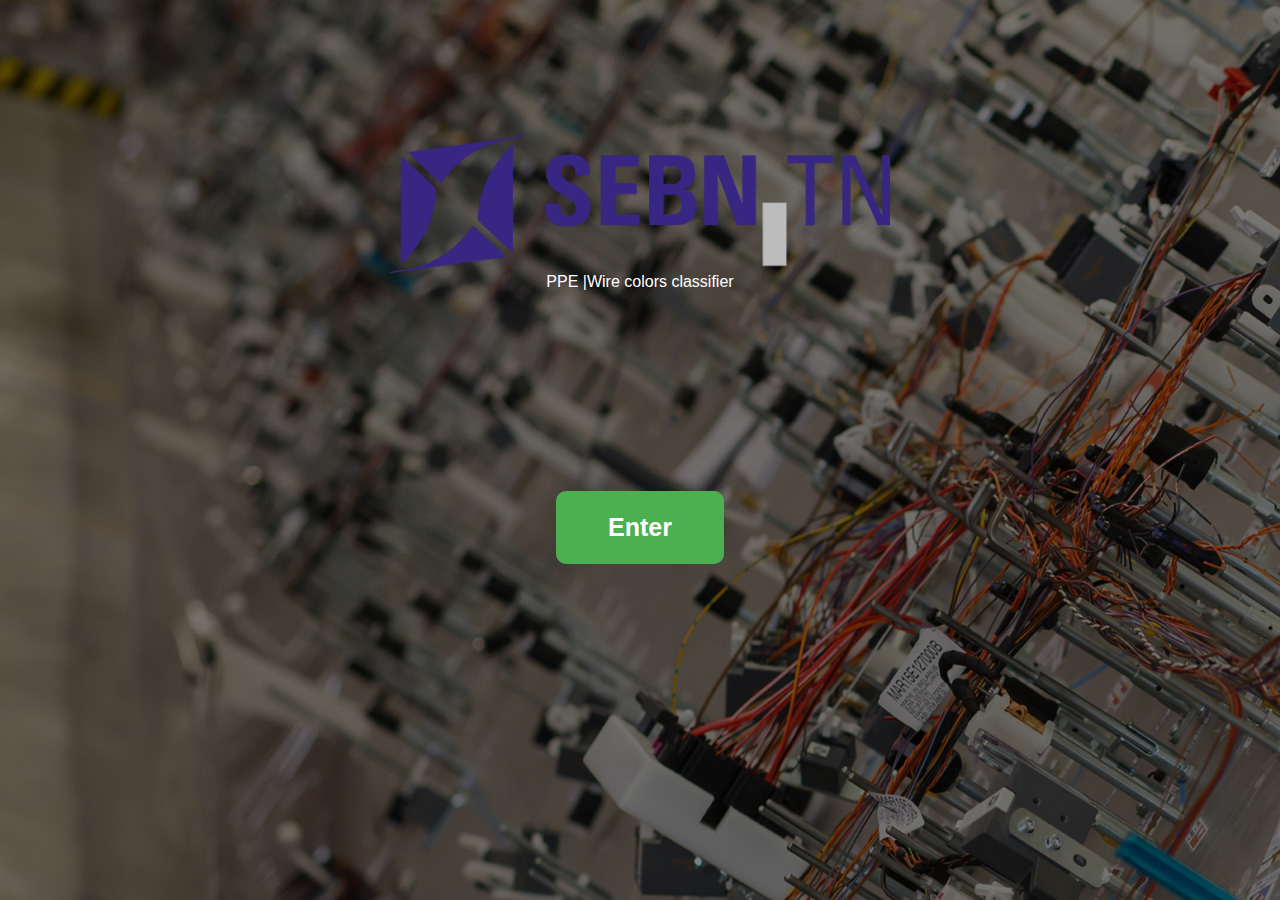
<file: Index.html>
<!DOCTYPE html>
<html lang="en">
<head>
    <meta charset="UTF-8">
    <meta http-equiv="X-UA-Compatible" content="IE=edge">
    <meta name="viewport" content="width=device-width, initial-scale=1.0">
    <link rel="stylesheet" href="Engraves.css">
    <title>SEBN wire classifier | SEBN</title>
</head>
<body>
    <!--<a href="#" class="button">Enter</a> -->
    <!-- Logo image -->
    <img src="SEBN-Logo.png" alt="Logo" class="logo">

    <!-- Text above input box -->
    <div>PPE |Wire colors classifier</div>

    <a href="ClassificationP1.html" class="button">Enter</a>
</body>
</html>
</file>
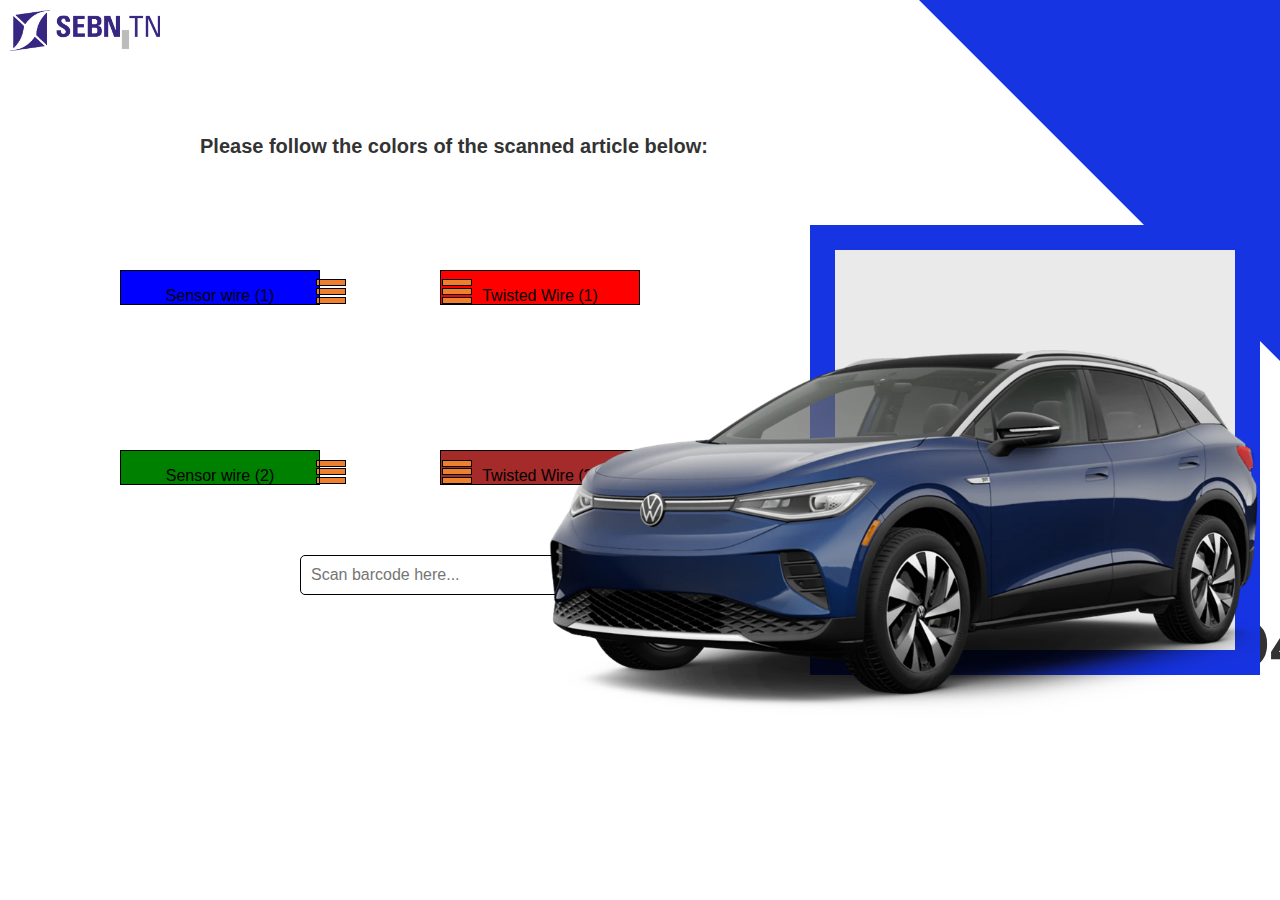
<file: ClassificationP1.html>
<!DOCTYPE html>
<html lang="en">
<head>
    <meta charset="UTF-8">
    <meta http-equiv="X-UA-Compatible" content="IE=edge">
    <meta name="viewport" content="width=device-width, initial-scale=1.0">
    <link rel="stylesheet" href="ClassificationP1.css">
    <title>SEBN wire classifier </title>
    <style>
        /* Style for the logo */
        .logo {
            width: 150px; /* Adjust the width as needed */
            margin-top: 10px;
            margin-left: 10px;
        }
    </style>
</head>
<body>


    <!-- Logo image -->
    <img src="SEBN-Logo.png" alt="Logo" class="logo">

    <!-- Container for the rectangular image -->
    <div class="Rec-img">
        <div class="Rec">
            <img src="ID4.png" alt="ID4 Image">
                
        </div>
    </div>

    <div class="Rec2"></div>

    <div class="WireInsul1" id="WI1"></div>

    <div class="WireStran1"></div>
    <div class="WireStran2"></div>
    <div class="WireStran3"></div>
    <div class="WireStran4"></div>


    <div class="WireInsul2" id="WI2"></div>

    <div class="WireStran12"></div>
    <div class="WireStran22"></div>
    <div class="WireStran32"></div>
    <div class="WireStran42"></div>

    <div class="WireInsul3" id="WI3"></div>

    <div class="WireStran13"></div>
    <div class="WireStran23"></div>
    <div class="WireStran33"></div>
    <div class="WireStran43"></div>

    <div class="WireInsul4" id="WI4"></div>

    <div class="WireStran14"></div>
    <div class="WireStran24"></div>
    <div class="WireStran34"></div>
    <div class="WireStran44"></div>

    <div class="input-container" id="In1">
        <input type="password" id="option" placeholder="Scan barcode here..." min="1" max="3" onchange="changeColors(this.value)">
    </div>

    <div class="article1">ID4</div>
    <div class="article2">Please follow the colors of the scanned article below: </div>


    <!-- the logic behind the colors changing                     -->

    <div class="rectangle" id="rectangle1">Twisted Wire (1) </div>
    <div class="rectangle" id="rectangle2">Twisted Wire (2)</div>
    <div class="rectangle" id="rectangle3">Sensor wire (1)</div>
    <div class="rectangle" id="rectangle4">Sensor wire (2)</div>

    <script>
      function changeColors(option) {
        var rectangle1 = document.getElementById("rectangle1");
        var rectangle2 = document.getElementById("rectangle2");
        var rectangle3 = document.getElementById("rectangle3");
        var rectangle4 = document.getElementById("rectangle4");
  
        switch(option) {
          case "1":
            rectangle1.style.backgroundColor = "blue";
            rectangle2.style.backgroundColor = "yellow";
            rectangle3.style.backgroundColor = "green";
            rectangle4.style.backgroundColor = "red";
            break;
          case "2":
            rectangle1.style.backgroundColor = "orange";
            rectangle2.style.backgroundColor = "purple";
            rectangle3.style.backgroundColor = "cyan";
            rectangle4.style.backgroundColor = "magenta";
            break;
          case "3":
            rectangle1.style.backgroundColor = "lime";
            rectangle2.style.backgroundColor = "violet";
            rectangle3.style.backgroundColor = "teal";
            rectangle4.style.backgroundColor = "pink";
            break;
          default:
            console.log("Invalid input");
        }
      }
    </script>


</body>
</html>
</file>
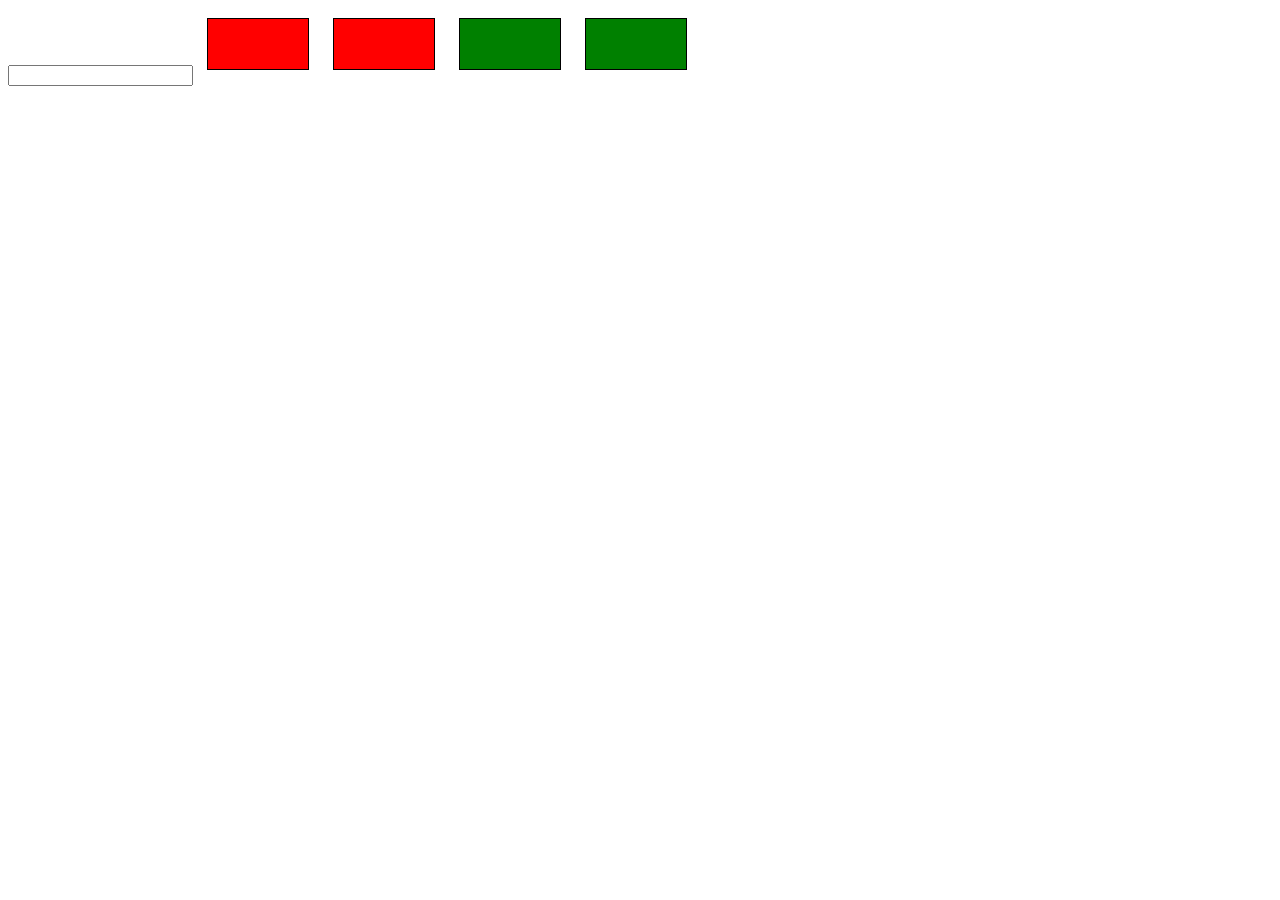
<file: testing.html>
<!DOCTYPE html>
<html lang="en">
<head>
<meta charset="UTF-8">
<meta name="viewport" content="width=device-width, initial-scale=1.0">
<link rel="stylesheet" href="testing.css">
<title>Rectangle Color Changer</title>
</head>
<body>
  <input type="text" id="numberInput" >
  <div class="rectangle red" id="rect1"></div>
  <div class="rectangle red" id="rect2"></div>
  <div class="rectangle green" id="rect3"></div>
  <div class="rectangle green" id="rect4"></div>

  <script>
    document.getElementById("numberInput").addEventListener("input", function() {
      var number = parseInt(this.value);
      if (number === 1) {
        document.getElementById("rect1").classList.remove("red");
        document.getElementById("rect2").classList.remove("red");
        document.getElementById("rect1").classList.add("blue");
        document.getElementById("rect2").classList.add("blue");
        document.getElementById("rect3").classList.remove("green");
        document.getElementById("rect4").classList.remove("green");
        document.getElementById("rect3").classList.add("yellow");
        document.getElementById("rect4").classList.add("yellow");
      } else if (number === 2) {
        document.getElementById("rect1").classList.remove("blue");
        document.getElementById("rect2").classList.remove("blue");
        document.getElementById("rect1").classList.add("red");
        document.getElementById("rect2").classList.add("red");
        document.getElementById("rect3").classList.remove("yellow");
        document.getElementById("rect4").classList.remove("yellow");
        document.getElementById("rect3").classList.add("green");
        document.getElementById("rect4").classList.add("green");
      }
    });
  </script>
  
</body>
</html>
</file>
<file: testing.css>
.rectangle {
    width: 100px;
    height: 50px;
    margin: 10px;
    display: inline-block;
    border: 1px solid black;
  }

  .red {
    background-color: red;
  }

  .green {
    background-color: green;
  }

  .blue {
    background-color: blue;
  }

  .yellow {
    background-color: yellow;
  }
</file>
<file: Engraves.css>
/* Reset CSS */


body {
    background-image: linear-gradient(rgba(0,0,0,0.5), rgba(0,0,0,0.5)), url('../WireHarness.png');
}

/*button*/

.button {
    display: inline-block;
    padding: 20px 50px;
    font-size: 25px;
    font-weight: bold;
    color: #fff;
    background-color: #4CAF50;
    border: 2px solid #4CAF50;
    border-radius: 10px;
    text-align: center;
    text-decoration: none;
    cursor: pointer;
    transition: background-color 0.3s, color 0.3s, border-color 0.3s;
    margin-top: 200px;
    margin-left: 0px;
  }

  .button:hover {
    background-color: #45a049;
    border-color: #45a049;
  }

  /* Optional: Add more styles to make it even more attractive */
  .button:active {
    transform: translateY(1px);
  }

/* Reset CSS */
        * {
            margin: 0;
            padding: 0;
            box-sizing: border-box;
            font-family: 'Poppins', sans-serif;
        }

        body {
            background-image: linear-gradient(rgba(0,0,0,0.5), rgba(0,0,0,0.5)), url('../WireHarness.png');
            display: flex;
            justify-content: center;
            align-items: center;
            height: 100vh;
            flex-direction: column;
            color: white;
        }

        .logo {
            position: relative;
            width: 500px; /* Adjust the width as needed */
            margin-top: -200px;
            margin-left: 0px;
        }
</file>
<file: ClassificationP1.css>
/* CSS code in ClassificationP1.css */
/* Reset CSS */
* {
    margin: 0;
    padding: 0;
    box-sizing: border-box;
    font-family: 'Poppins', sans-serif;
}



.Rec-img .Rec {
    position: absolute; /* Change to relative positioning */
    width: 100%;
    height: 100%;
    background: #eaeaea; /* Background color */
    border: 25px solid #1734e3; /* Border styling */
    

}



.Rec-img {
    position: absolute; /* Absolute positioning */
    top: 50%; /* Align to the vertical center */
    transform: translateY(-50%); /* Correct vertical alignment */
    width: 450px;
    height: 450px;
    right: 20px; /* Distance from the right edge of the screen */
    z-index: 3;

}

.Rec-img .Rec img {
    position: absolute;
    top: 100px;
    width: 180%; /* Make the image width 180% of its container */
    height: auto; /* Maintain aspect ratio */
    right: -30px;
    z-index: 2;
}

.Rec2{
    position: absolute; 
    width: 700px;
    height: 700px;
    background: #1734e3; 
    transform: rotate(45deg);
    right: -30%;
    top:-50%;
    z-index: 1;
}
/*first wire*/
.WireInsul1 {
    position: absolute; 
    width: 200px;
    height: 35px;
    background-color: red; 
    right: 50%;
    top:30%;
}
.WireStran1 {
    position: absolute; 
    width: 30px;
    height: 7px;
    background: #EE7F2F; 
    right: 63.1%;
    top:33%;
    border: 1px solid #000000;
}
.WireStran2 {
    position: absolute; 
    width: 30px;
    height: 7px;
    background: #EE7F2F; 
    right: 63.1%;
    top:32%;
    border: 1px solid #000000;
}

.WireStran3 {
    position: absolute; 
    width: 30px;
    height: 7px;
    background: #EE7F2F; 
    right: 63.1%;
    top:31%;
    border: 1px solid #000000;
}

/*Second wire*/
.WireInsul2 {
    position: absolute; 
    width: 200px;
    height: 35px;
    background-color: brown; 
    right: 50%;
    top:50%;
}
.WireStran12 {
    position: absolute; 
    width: 30px;
    height: 7px;
    background: #EE7F2F; 
    right: 63.1%;
    top:51.09%;
    border: 1px solid #000000;
}
.WireStran22 {
    position: absolute; 
    width: 30px;
    height: 7px;
    background: #EE7F2F; 
    right: 63.1%;
    top:52%;
    border: 1px solid #000000;
}

.WireStran32 {
    position: absolute; 
    width: 30px;
    height: 7px;
    background: #EE7F2F; 
    right: 63.1%;
    top:53%;
    border: 1px solid #000000;
}


/*third wire*/
.WireInsul3 {
    position: absolute; 
    width: 200px;
    height: 35px;
    background-color: blue; 
    right: 75%;
    top:30%;
}
.WireStran13 {
    position: absolute; 
    width: 30px;
    height: 7px;
    background: #EE7F2F; 
    right: 73%;
    top:33%;
    border: 1px solid #000000;
}
.WireStran23 {
    position: absolute; 
    width: 30px;
    height: 7px;
    background: #EE7F2F; 
    right: 73%;
    top:32%;
    border: 1px solid #000000;
}

.WireStran33 {
    position: absolute; 
    width: 30px;
    height: 7px;
    background: #EE7F2F; 
    right: 73%;
    top:31%;
    border: 1px solid #000000;
}


/*fourth wire*/
.WireInsul4 {
    position: absolute; 
    width: 200px;
    height: 35px;
    background-color: green; 
    right: 75%;
    top:50%;
}
.WireStran14 {
    position: absolute; 
    width: 30px;
    height: 7px;
    background: #EE7F2F; 
    right: 73%;
    top:51.09%;
    border: 1px solid #000000;
}
.WireStran24 {
    position: absolute; 
    width: 30px;
    height: 7px;
    background: #EE7F2F; 
    right: 73%;
    top:52%;
    border: 1px solid #000000;
}

.WireStran34 {
    position: absolute; 
    width: 30px;
    height: 7px;
    background: #EE7F2F; 
    right: 73%;
    top:53%;
    border: 1px solid #000000;
}
/*input container*/
.input-container {
    position: absolute; 
    margin-left: 300px;
    margin-top: 500px;
    width: 600px;
}

.input-container input {
    padding: 10px;
    width: 300px;
    font-size: 16px;
    border-radius: 5px;
    border: 1px solid #000000;
}

.article1 {
    font-size: 70px; 
    color: #333; 
    font-weight: bold;
    margin-top: 550px; 
    margin-left: 1200px; 
  }
  .article2 {
    position: absolute;
    font-size: 20px; 
    color: #333; 
    margin-top: -550px; 
    margin-left: 200px;
    align-items:center;
    font-weight: bold;
  }

  .rectangle {
    width: 200px;
    height: 35px;
    display: inline-block;
    border: 1px solid black;
    text-align: center;
    line-height: 50px;
    position: absolute;
  }
  #rectangle1 {
    top: 30%;
    right: 50%;
  }
  #rectangle2 {
    top: 50%;
    right: 50%;
  }
  #rectangle3 {
    top: 30%;
    right: 75%;
  }
  #rectangle4 {
    top: 50%;
    right: 75%;
  }
</file>
